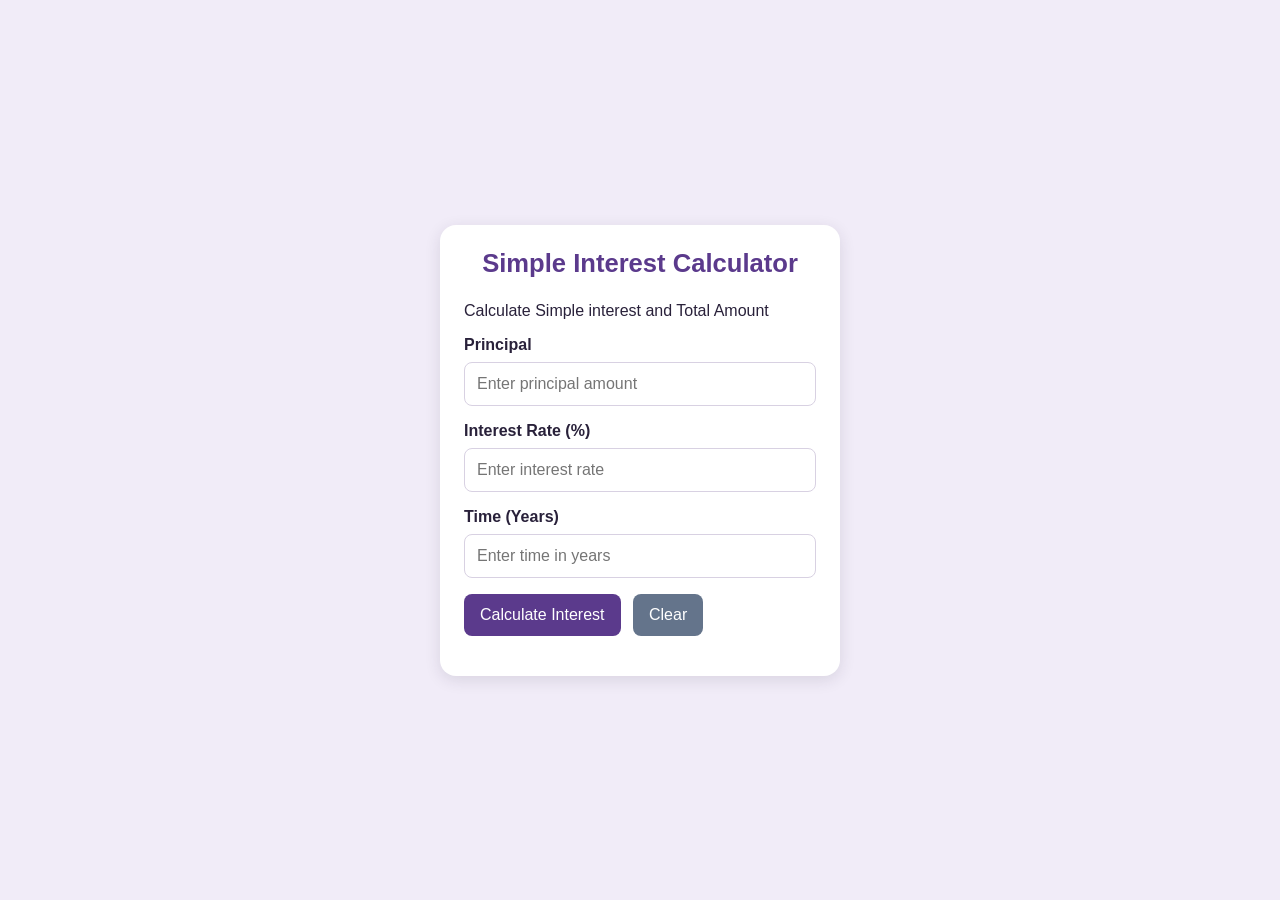
<file: hackgenix-day-7/level3/q2/index.html>
<!DOCTYPE html>
<html lang="en">
<head>
    <meta charset="UTF-8">
    <meta name="viewport" content="width=device-width, initial-scale=1.0">
    <link rel="stylesheet" href="style.css">
    <title>Simple Interest</title>
</head>
<body>
    <div class="calculator">
        <h1>Simple Interest Calculator</h1>
        <p>Calculate Simple interest and Total Amount</p>
        <label for="principal">Principal</label>
        <input type="number" id="principal" placeholder="Enter principal amount" name="principal" min="0.01" step="any" required>
        <label for="interest">Interest Rate (%)</label>
        <input type="number" id="interest" placeholder="Enter interest rate" name="interest"  min="0.01" step="any" required>
        <label for="time">Time (Years)</label>
        <input type="number" id="time" placeholder="Enter time in years" name="time" min="0.01" step="any" required>
        <button type="button" id="calculateBtn">Calculate Interest</button>
        <button type="button" id="clearBtn">Clear</button>

        <div id="result"></div>
        <div id="message"></div>
    </div>
    <script src="script.js"></script>
</body>
</html>
</file>
<file: hackgenix-day-7/level3/q2/style.css>
:root {
    --primary-color: #5B3A8C;
    --primary-hover: #45276F;
    --secondary-color: #64748B;
    --secondary-hover: #475569;
    --background-color: #F1ECF8;
    --card-background: #FFFFFF;
    --text-color: #29213A;
    --border-color: #D8D1E2;
    --heading-size: 1.6rem;
    --normal-size: 1rem;
    --small-size: 0.9rem;
    --space-small: 0.5rem;
    --space-medium: 1rem;
    --space-large: 1.5rem;
}

*,
*::before,
*::after {
    box-sizing: border-box;
}

body {
    font-family: Arial, Helvetica, sans-serif;
    font-size: var(--normal-size);
    background-color: var(--background-color);
    color: var(--text-color);
    display: flex;
    justify-content: center;
    align-items: center;
    min-height: 100vh;
    margin: 0;
    padding: var(--space-medium);
}

.calculator {
    width: 25rem;
    max-width: 100%;
    padding: var(--space-large);
    background-color: var(--card-background);
    border-radius: 1rem;
    box-shadow: 0 0.25rem 1rem rgba(41, 33, 58, 0.12);
}

h1 {
    font-size: var(--heading-size);
    color: var(--primary-color);
    text-align: center;
    margin-top: 0;
    margin-bottom: var(--space-large);
}

label {
    display: block;
    font-size: var(--normal-size);
    font-weight: bold;
    margin-bottom: var(--space-small);
}

input {
    display: block;
    width: 100%;
    padding: 0.75rem;
    margin-bottom: var(--space-medium);
    font-size: var(--normal-size);
    border: 1px solid var(--border-color);
    border-radius: 0.5rem;
}

input:focus {
    outline: 2px solid var(--primary-color);
    border-color: var(--primary-color);
}

button {
    padding: 0.75rem 1rem;
    margin-right: var(--space-small);
    font-size: var(--normal-size);
    color: white;
    border: none;
    border-radius: 0.5rem;
    cursor: pointer;
}

#calculateBtn {
    background-color: var(--primary-color);
}

#calculateBtn:hover {
    background-color: var(--primary-hover);
}

#clearBtn {
    background-color: var(--secondary-color);
}

#clearBtn:hover {
    background-color: var(--secondary-hover);
}

#result {
    white-space: pre-line;
}

#result,
#message {
    margin-top: var(--space-medium);
    font-size: var(--normal-size);
}
</file>
